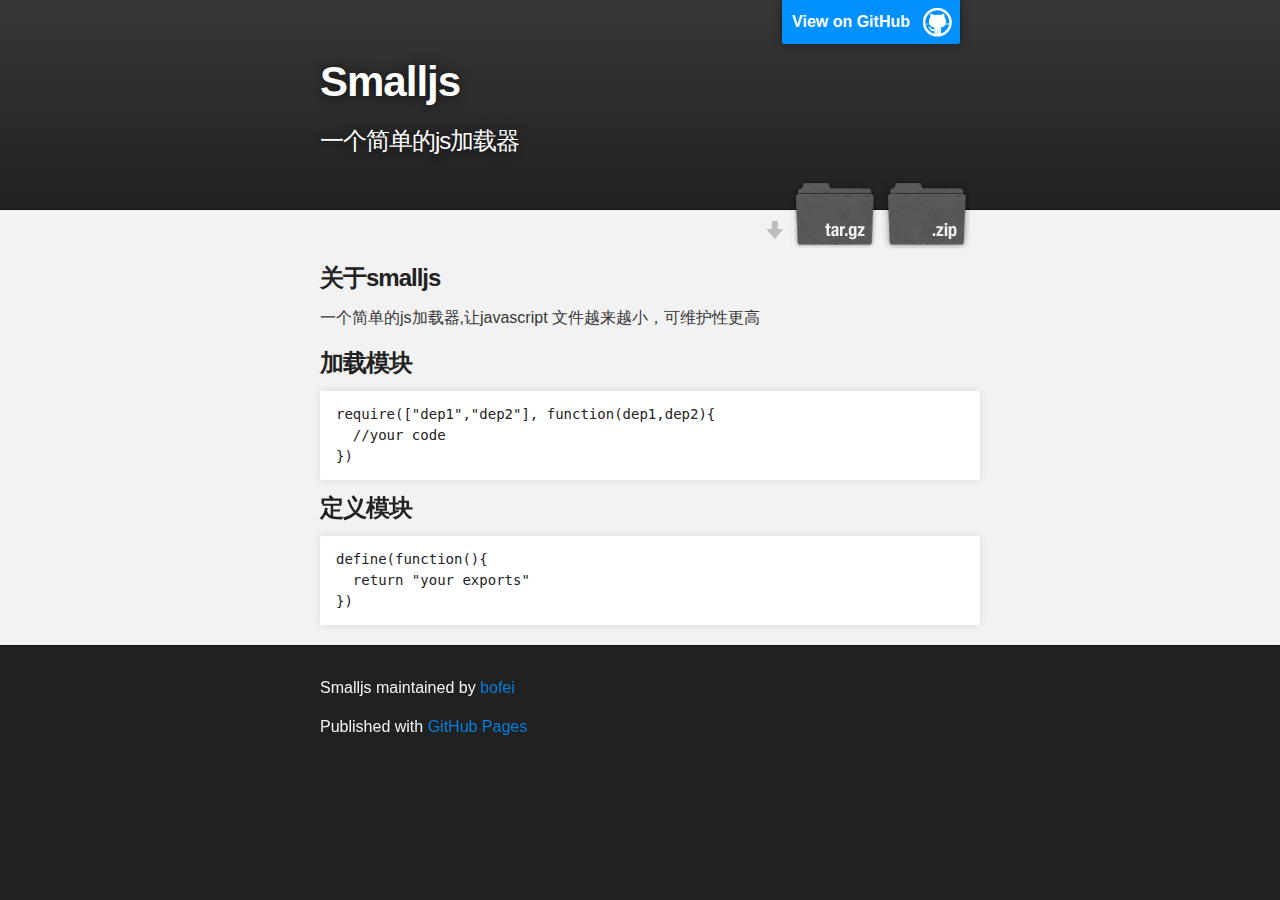
<file: index.html>
<!DOCTYPE html>
<html>

  <head>
    <meta charset='utf-8' />
    <meta http-equiv="X-UA-Compatible" content="chrome=1" />
    <meta name="description" content="Smalljs : 一个简单的js加载器" />

    <link rel="stylesheet" type="text/css" media="screen" href="stylesheets/stylesheet.css">

    <title>Smalljs</title>
  </head>

  <body>

    <!-- HEADER -->
    <div id="header_wrap" class="outer">
        <header class="inner">
          <a id="forkme_banner" href="https://github.com/bofei/smalljs">View on GitHub</a>

          <h1 id="project_title">Smalljs</h1>
          <h2 id="project_tagline">一个简单的js加载器</h2>

            <section id="downloads">
              <a class="zip_download_link" href="https://github.com/bofei/smalljs/zipball/master">Download this project as a .zip file</a>
              <a class="tar_download_link" href="https://github.com/bofei/smalljs/tarball/master">Download this project as a tar.gz file</a>
            </section>
        </header>
    </div>

    <!-- MAIN CONTENT -->
    <div id="main_content_wrap" class="outer">
      <section id="main_content" class="inner">
        <h3>关于smalljs</h3>

<p>一个简单的js加载器,让javascript 文件越来越小，可维护性更高</p>
 <h3>加载模块</h3>

<pre><code>require(["dep1","dep2"], function(dep1,dep2){
  //your code
})</code></pre>

<h3>定义模块</h3>

<pre><code>define(function(){
  return "your exports"
})</code></pre>
      </section>
    </div>

    <!-- FOOTER  -->
    <div id="footer_wrap" class="outer">
      <footer class="inner">
        <p class="copyright">Smalljs maintained by <a href="https://github.com/bofei">bofei</a></p>
        <p>Published with <a href="http://pages.github.com">GitHub Pages</a></p>
      </footer>
    </div>

    

  </body>
</html>
</file>
<file: stylesheets/stylesheet.css>
/*******************************************************************************
Slate Theme for Github Pages
by Jason Costello, @jsncostello
*******************************************************************************/

@import url(pygment_trac.css);

/*******************************************************************************
MeyerWeb Reset
*******************************************************************************/

html, body, div, span, applet, object, iframe,
h1, h2, h3, h4, h5, h6, p, blockquote, pre,
a, abbr, acronym, address, big, cite, code,
del, dfn, em, img, ins, kbd, q, s, samp,
small, strike, strong, sub, sup, tt, var,
b, u, i, center,
dl, dt, dd, ol, ul, li,
fieldset, form, label, legend,
table, caption, tbody, tfoot, thead, tr, th, td,
article, aside, canvas, details, embed,
figure, figcaption, footer, header, hgroup,
menu, nav, output, ruby, section, summary,
time, mark, audio, video {
  margin: 0;
  padding: 0;
  border: 0;
  font: inherit;
  vertical-align: baseline;
}

/* HTML5 display-role reset for older browsers */
article, aside, details, figcaption, figure,
footer, header, hgroup, menu, nav, section {
  display: block;
}

ol, ul {
  list-style: none;
}

blockquote, q {
}

table {
  border-collapse: collapse;
  border-spacing: 0;
}

a:focus {
  outline: none;
}

/*******************************************************************************
Theme Styles
*******************************************************************************/

body {
  box-sizing: border-box;
  color:#373737;
  background: #212121;
  font-size: 16px;
  font-family: 'Myriad Pro', Calibri, Helvetica, Arial, sans-serif;
  line-height: 1.5;
  -webkit-font-smoothing: antialiased;
}

h1, h2, h3, h4, h5, h6 {
  margin: 10px 0;
  font-weight: 700;
  color:#222222;
  font-family: 'Lucida Grande', 'Calibri', Helvetica, Arial, sans-serif;
  letter-spacing: -1px;
}

h1 {
  font-size: 36px;
  font-weight: 700;
}

h2 {
  padding-bottom: 10px;
  font-size: 32px;
  background: url('../images/bg_hr.png') repeat-x bottom;
}

h3 {
  font-size: 24px;
}

h4 {
  font-size: 21px;
}

h5 {
  font-size: 18px;
}

h6 {
  font-size: 16px;
}

p {
  margin: 10px 0 15px 0;
}

footer p {
  color: #f2f2f2;
}

a {
  text-decoration: none;
  color: #007edf;
  text-shadow: none;

  transition: color 0.5s ease;
  transition: text-shadow 0.5s ease;
  -webkit-transition: color 0.5s ease;
  -webkit-transition: text-shadow 0.5s ease;
  -moz-transition: color 0.5s ease;
  -moz-transition: text-shadow 0.5s ease;
  -o-transition: color 0.5s ease;
  -o-transition: text-shadow 0.5s ease;
  -ms-transition: color 0.5s ease;
  -ms-transition: text-shadow 0.5s ease;
}

#main_content a:hover {
  color: #0069ba;
  text-shadow: #0090ff 0px 0px 2px;
}

footer a:hover {
  color: #43adff;
  text-shadow: #0090ff 0px 0px 2px;
}

em {
  font-style: italic;
}

strong {
  font-weight: bold;
}

img {
  position: relative;
  margin: 0 auto;
  max-width: 739px;
  padding: 5px;
  margin: 10px 0 10px 0;
  border: 1px solid #ebebeb;

  box-shadow: 0 0 5px #ebebeb;
  -webkit-box-shadow: 0 0 5px #ebebeb;
  -moz-box-shadow: 0 0 5px #ebebeb;
  -o-box-shadow: 0 0 5px #ebebeb;
  -ms-box-shadow: 0 0 5px #ebebeb;
}

pre, code {
  width: 100%;
  color: #222;
  background-color: #fff;

  font-family: Monaco, "Bitstream Vera Sans Mono", "Lucida Console", Terminal, monospace;
  font-size: 14px;

  border-radius: 2px;
  -moz-border-radius: 2px;
  -webkit-border-radius: 2px;



}

pre {
  width: 100%;
  padding: 10px;
  box-shadow: 0 0 10px rgba(0,0,0,.1);
  overflow: auto;
}

code {
  padding: 3px;
  margin: 0 3px;
  box-shadow: 0 0 10px rgba(0,0,0,.1);
}

pre code {
  display: block;
  box-shadow: none;
}

blockquote {
  color: #666;
  margin-bottom: 20px;
  padding: 0 0 0 20px;
  border-left: 3px solid #bbb;
}

ul, ol, dl {
  margin-bottom: 15px
}

ul li {
  list-style: inside;
  padding-left: 20px;
}

ol li {
  list-style: decimal inside;
  padding-left: 20px;
}

dl dt {
  font-weight: bold;
}

dl dd {
  padding-left: 20px;
  font-style: italic;
}

dl p {
  padding-left: 20px;
  font-style: italic;
}

hr {
  height: 1px;
  margin-bottom: 5px;
  border: none;
  background: url('../images/bg_hr.png') repeat-x center;
}

table {
  border: 1px solid #373737;
  margin-bottom: 20px;
  text-align: left;
 }

th {
  font-family: 'Lucida Grande', 'Helvetica Neue', Helvetica, Arial, sans-serif;
  padding: 10px;
  background: #373737;
  color: #fff;
 }

td {
  padding: 10px;
  border: 1px solid #373737;
 }

form {
  background: #f2f2f2;
  padding: 20px;
}

img {
  width: 100%;
  max-width: 100%;
}

/*******************************************************************************
Full-Width Styles
*******************************************************************************/

.outer {
  width: 100%;
}

.inner {
  position: relative;
  max-width: 640px;
  padding: 20px 10px;
  margin: 0 auto;
}

#forkme_banner {
  display: block;
  position: absolute;
  top:0;
  right: 10px;
  z-index: 10;
  padding: 10px 50px 10px 10px;
  color: #fff;
  background: url('../images/blacktocat.png') #0090ff no-repeat 95% 50%;
  font-weight: 700;
  box-shadow: 0 0 10px rgba(0,0,0,.5);
  border-bottom-left-radius: 2px;
  border-bottom-right-radius: 2px;
}

#header_wrap {
  background: #212121;
  background: -moz-linear-gradient(top, #373737, #212121);
  background: -webkit-linear-gradient(top, #373737, #212121);
  background: -ms-linear-gradient(top, #373737, #212121);
  background: -o-linear-gradient(top, #373737, #212121);
  background: linear-gradient(top, #373737, #212121);
}

#header_wrap .inner {
  padding: 50px 10px 30px 10px;
}

#project_title {
  margin: 0;
  color: #fff;
  font-size: 42px;
  font-weight: 700;
  text-shadow: #111 0px 0px 10px;
}

#project_tagline {
  color: #fff;
  font-size: 24px;
  font-weight: 300;
  background: none;
  text-shadow: #111 0px 0px 10px;
}

#downloads {
  position: absolute;
  width: 210px;
  z-index: 10;
  bottom: -40px;
  right: 0;
  height: 70px;
  background: url('../images/icon_download.png') no-repeat 0% 90%;
}

.zip_download_link {
  display: block;
  float: right;
  width: 90px;
  height:70px;
  text-indent: -5000px;
  overflow: hidden;
  background: url(../images/sprite_download.png) no-repeat bottom left;
}

.tar_download_link {
  display: block;
  float: right;
  width: 90px;
  height:70px;
  text-indent: -5000px;
  overflow: hidden;
  background: url(../images/sprite_download.png) no-repeat bottom right;
  margin-left: 10px;
}

.zip_download_link:hover {
  background: url(../images/sprite_download.png) no-repeat top left;
}

.tar_download_link:hover {
  background: url(../images/sprite_download.png) no-repeat top right;
}

#main_content_wrap {
  background: #f2f2f2;
  border-top: 1px solid #111;
  border-bottom: 1px solid #111;
}

#main_content {
  padding-top: 40px;
}

#footer_wrap {
  background: #212121;
}



/*******************************************************************************
Small Device Styles
*******************************************************************************/

@media screen and (max-width: 480px) {
  body {
    font-size:14px;
  }

  #downloads {
    display: none;
  }

  .inner {
    min-width: 320px;
    max-width: 480px;
  }

  #project_title {
  font-size: 32px;
  }

  h1 {
    font-size: 28px;
  }

  h2 {
    font-size: 24px;
  }

  h3 {
    font-size: 21px;
  }

  h4 {
    font-size: 18px;
  }

  h5 {
    font-size: 14px;
  }

  h6 {
    font-size: 12px;
  }

  code, pre {
    min-width: 320px;
    max-width: 480px;
    font-size: 11px;
  }

}
</file>
